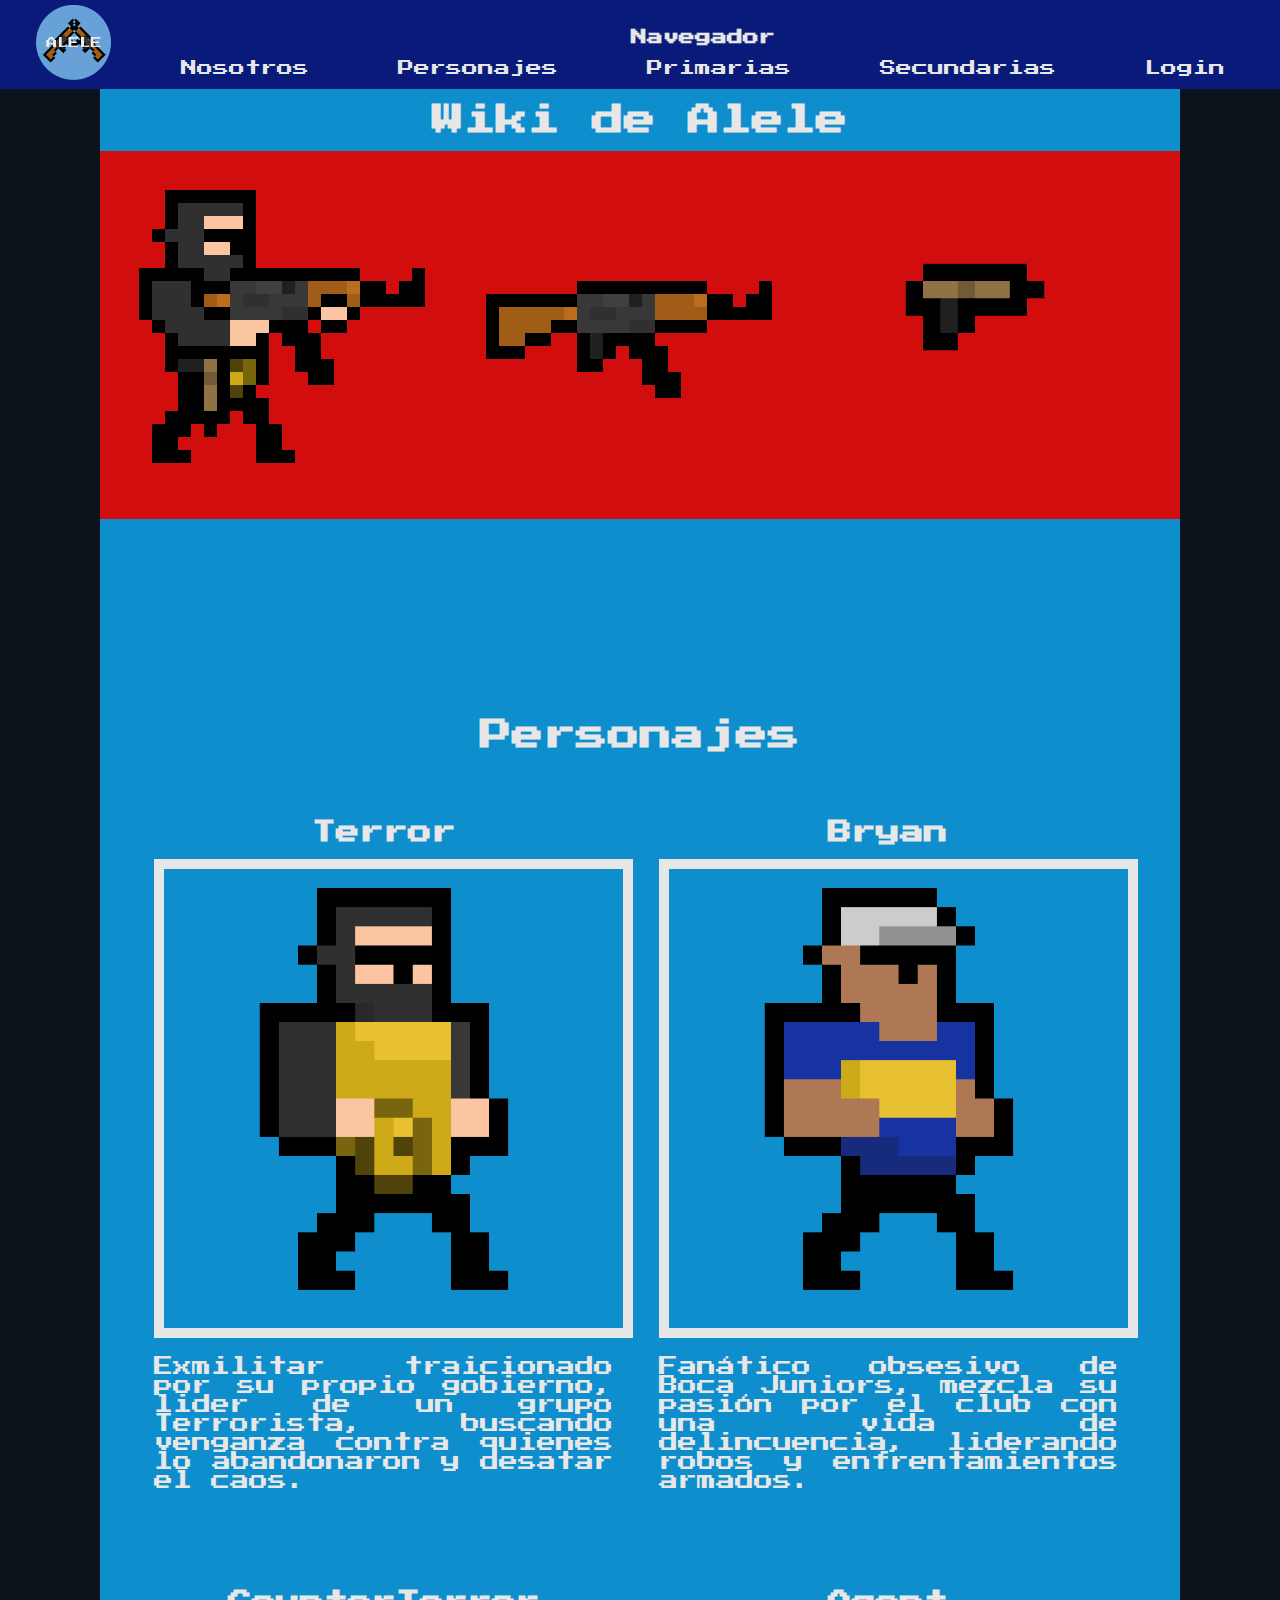
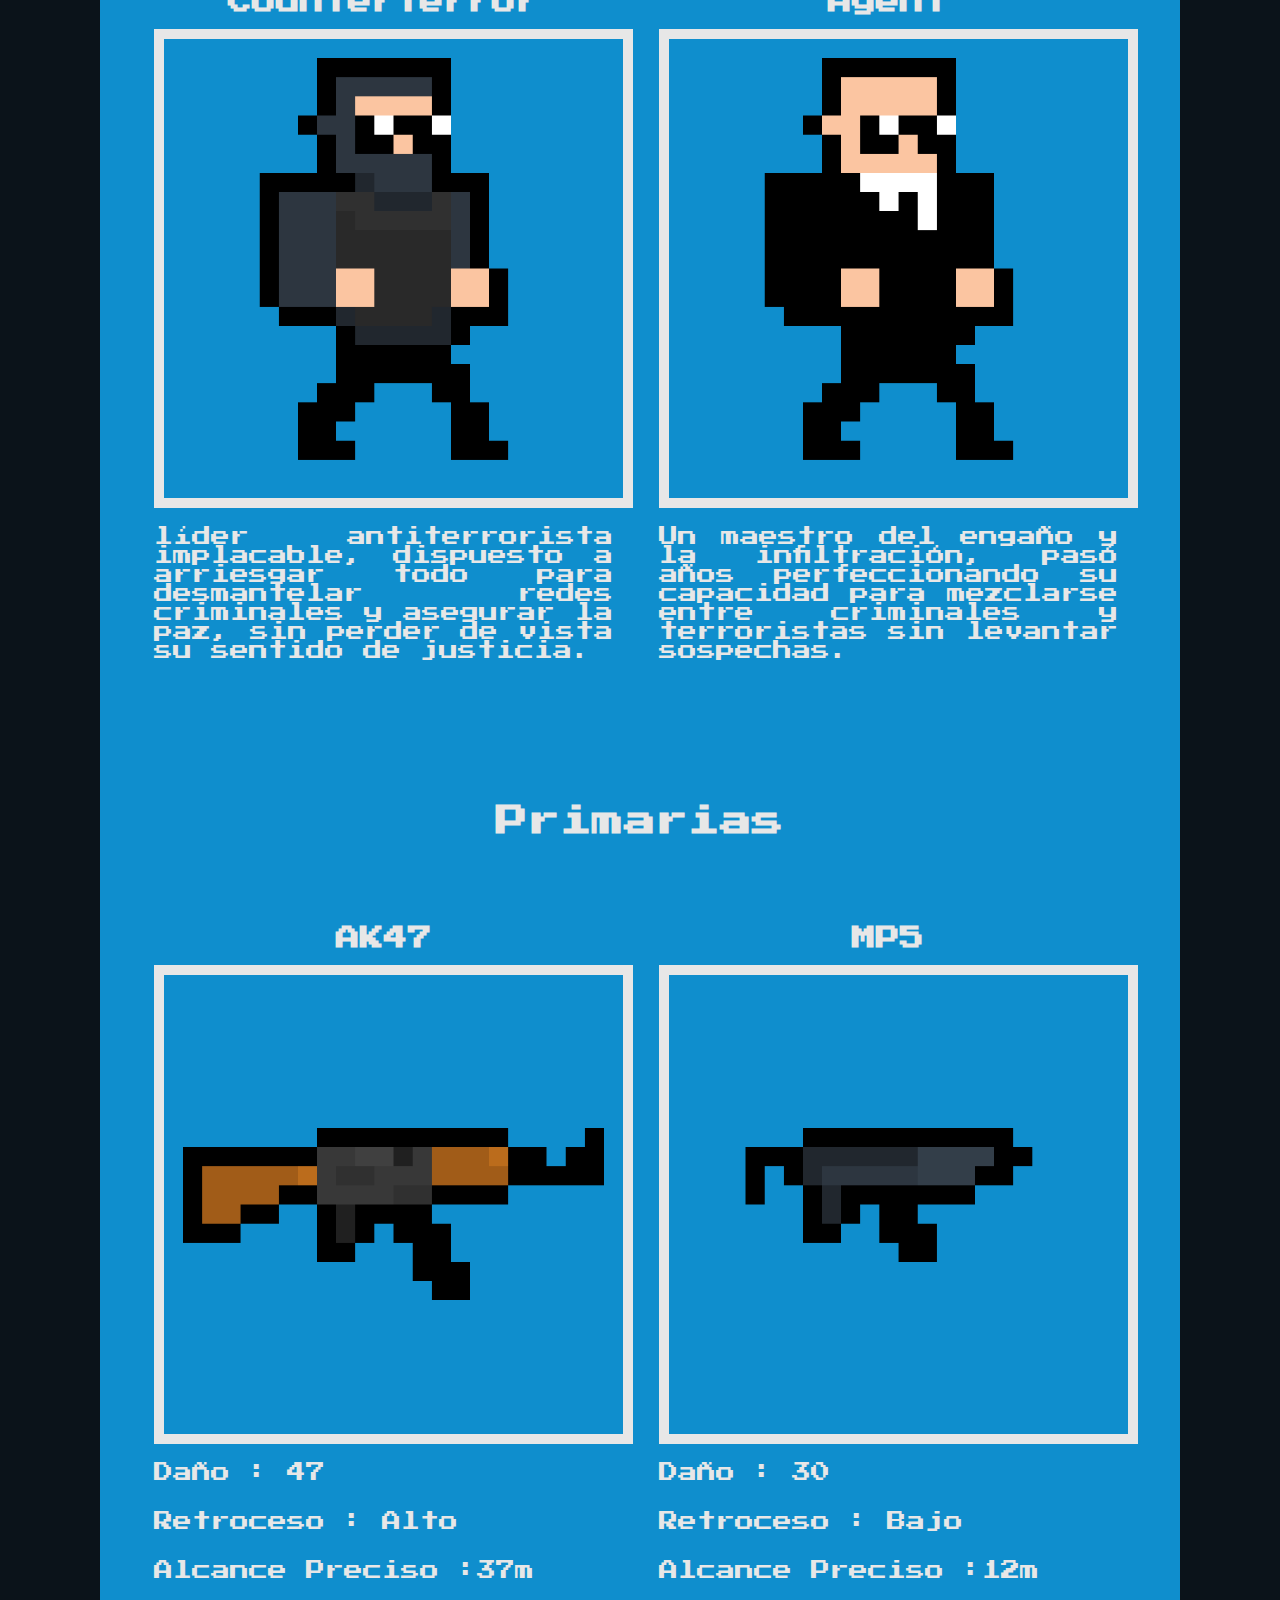
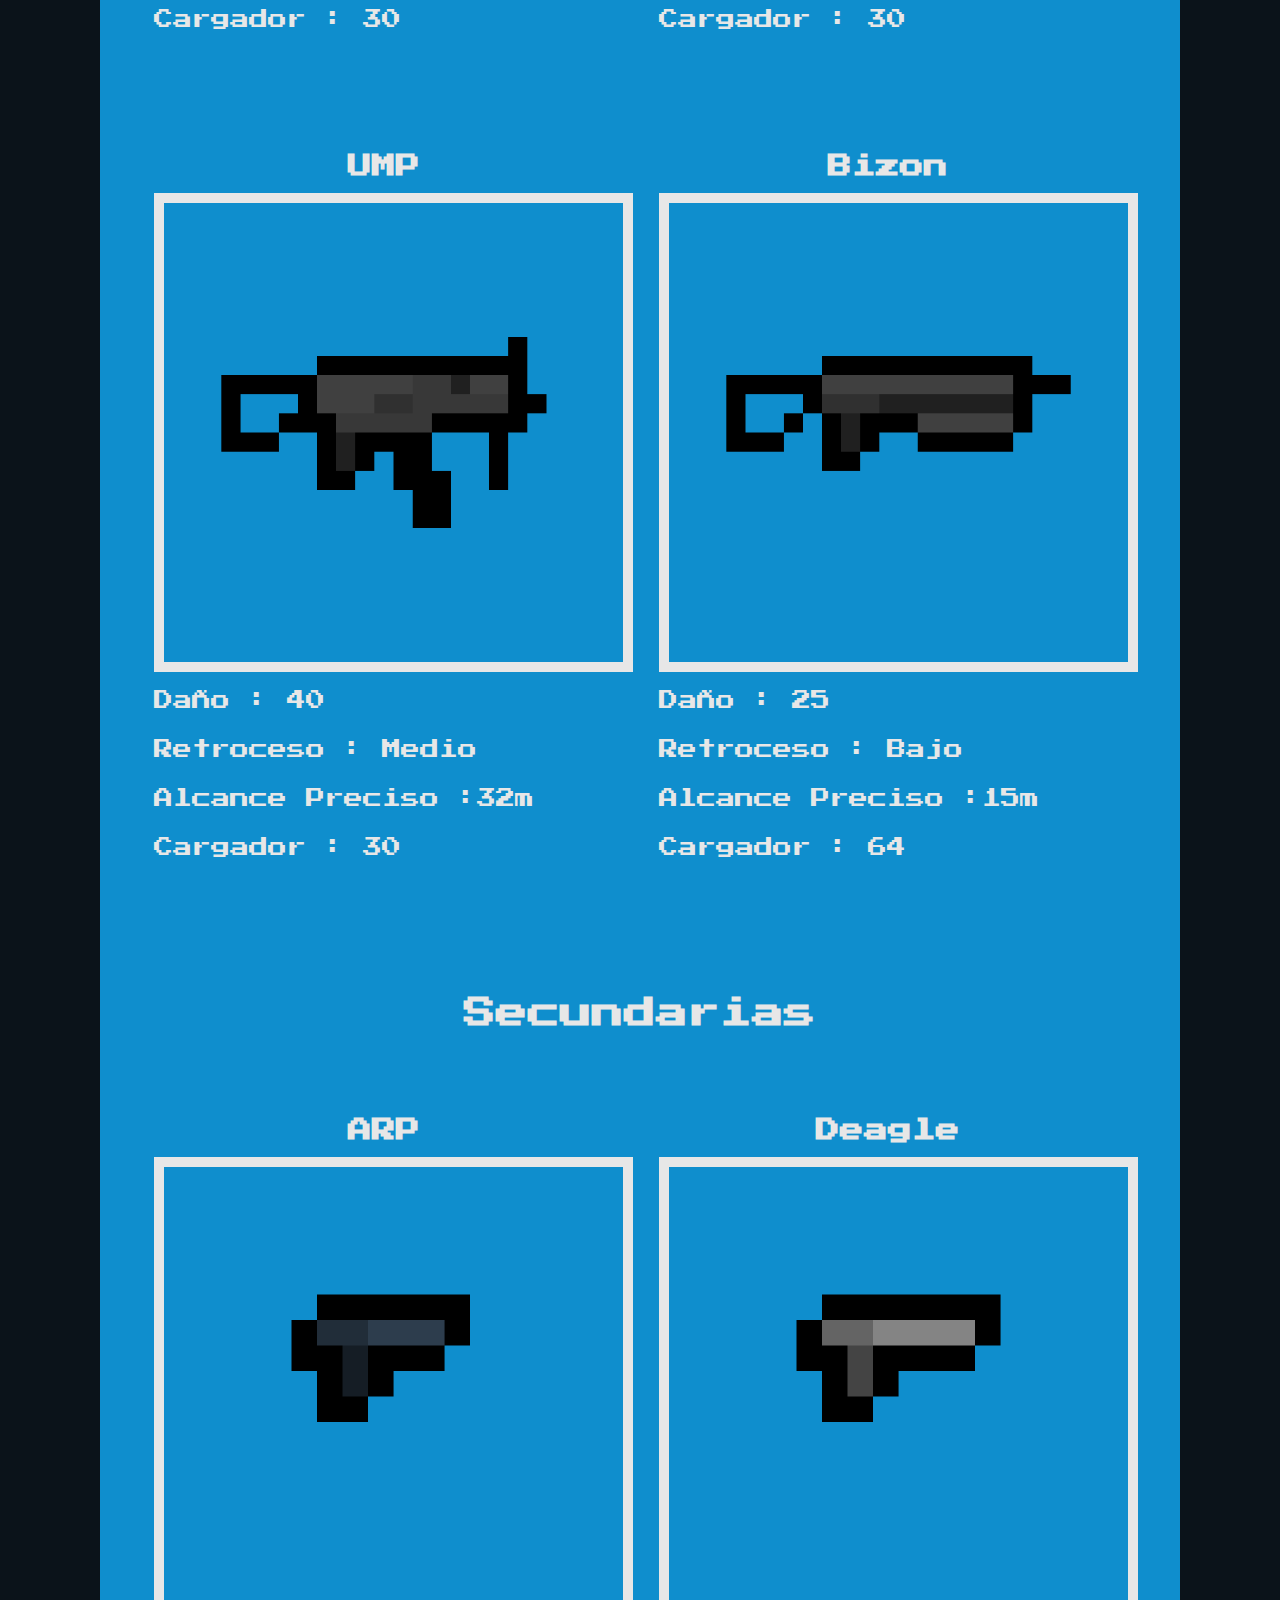
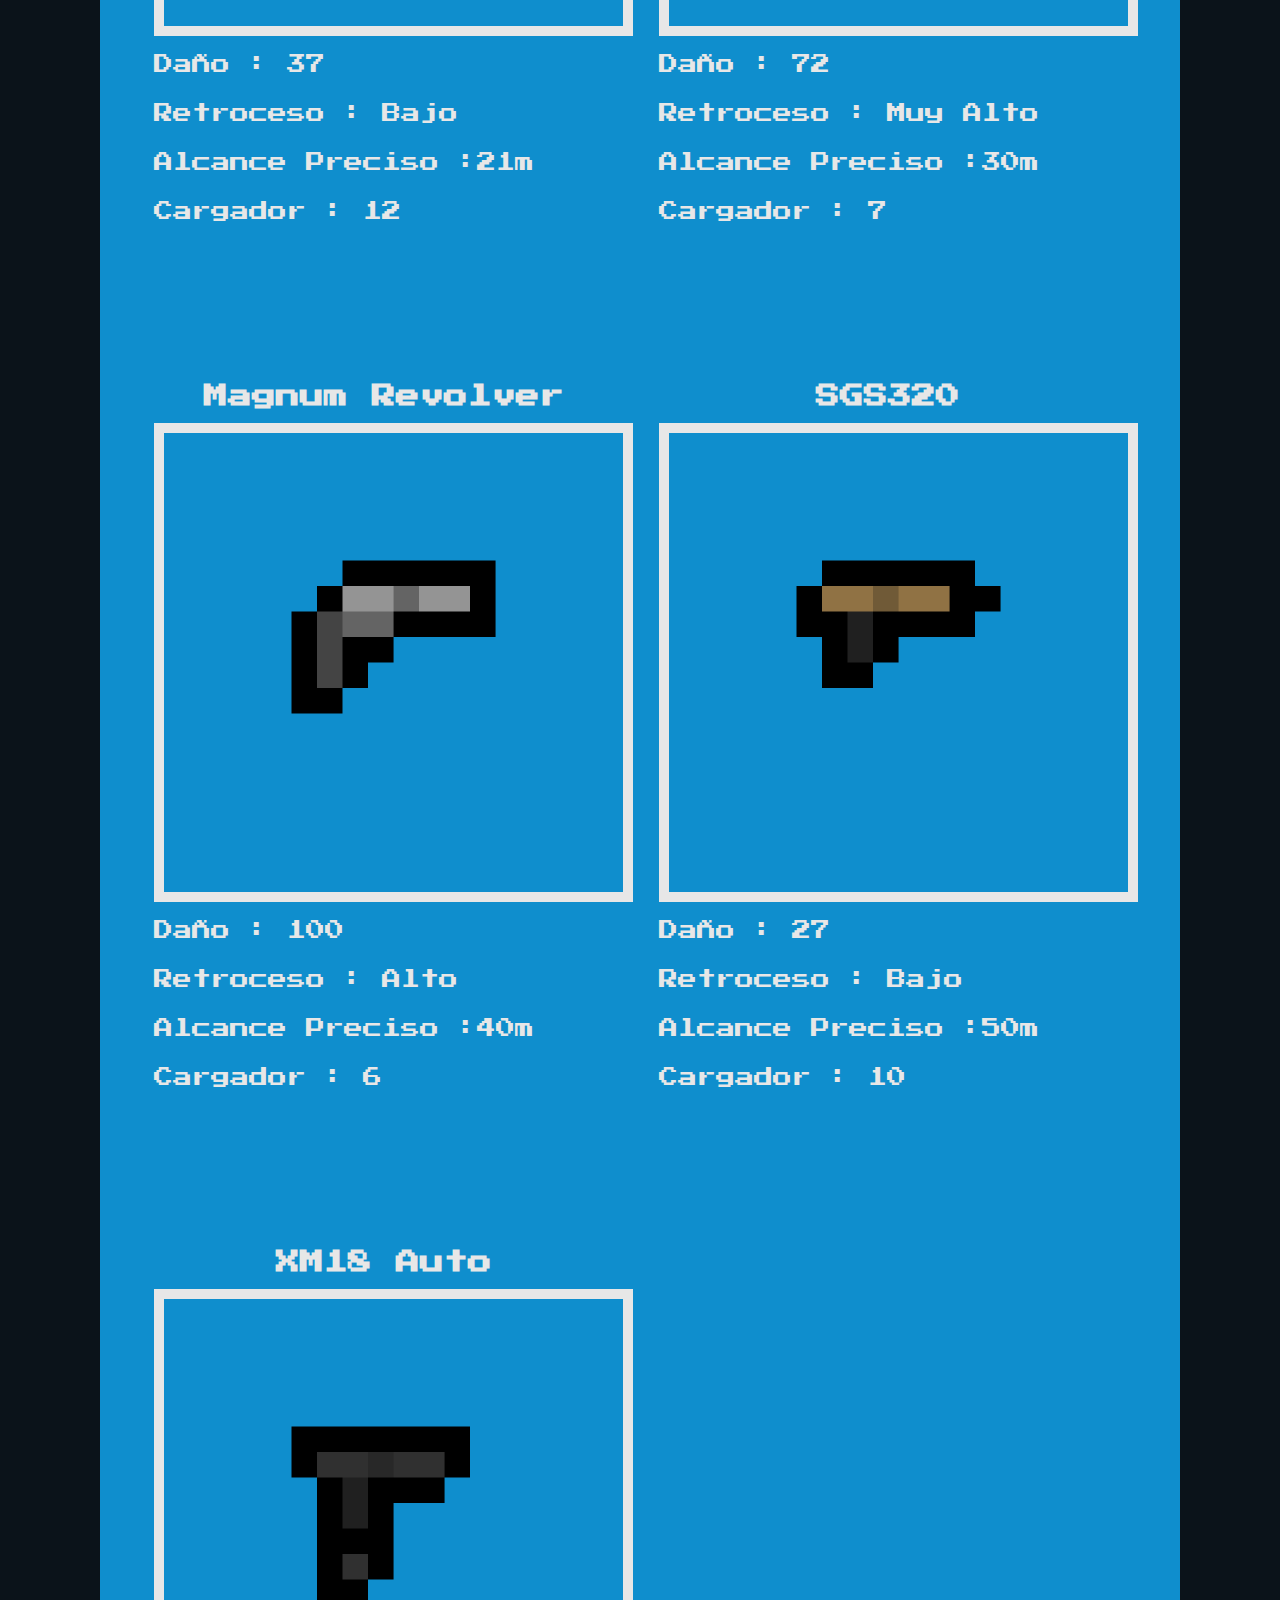
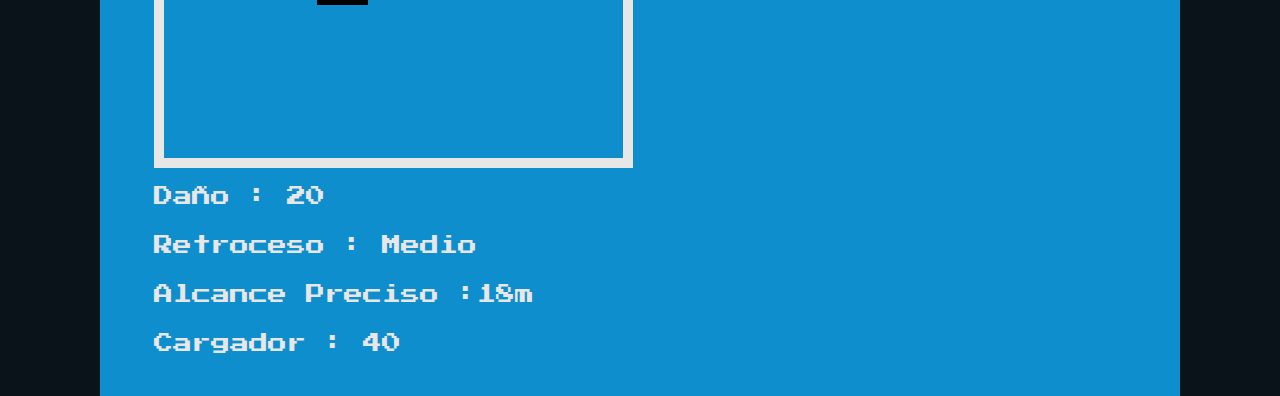
<file: index.html>
<!DOCTYPE html>
<html lang="en">
<head>
    <meta charset="UTF-8">
    <meta name="viewport" content="width=device-width, initial-scale=1.0">
    <link rel="stylesheet" href="./styles.css">
    <title>Wiki</title>
</head>
<body>
    <header class="header">
        <div class="header_aberration">
            <a href="/index.html"><img src="./img/Logo.png" alt="Logo"></a>
            <nav class="header_navegador">
                <h4 class="navegador_titulo">Navegador</h4>
                <ul class="navegador_lista">
                    <a href="/pages/nosotros.html"><li>Nosotros</li></a>
                    <a href="#personajes"><li>Personajes</li></a>
                    <a href="#primarias"><li>Primarias</li></a>
                    <a href="#secundarias"><li>Secundarias</li></a>
                    <a href="/pages/login.html"><li>Login</li></a>
                </ul>
            </nav>
        </div>
    </header>
    <div class="aberracion">
        <h1 class="titulo">Wiki de Alele</h1>
        <div class="index_seleccion">
            <a href="#personajes"><img src="./img/PJ.png  " alt="Personajes"></a>
            <a href="#primarias"><img src="./img/Armas/Primarias/AK_47.png" alt="Primarias"></a>
            <a href="#secundarias"><img src="./img/Armas/Secundarias/SGS320.png" alt="Secundarias"></a>
        </div>
        <h1 id="personajes" class="titulo_index">Personajes</h1>
        <div class="index_personajes">
            <div>
                <h2 class="titulo">Terror</h2>
                <img src="./img/Personajes/Terror.png" alt="Terror">
                <p class="texto_descripcion">Exmilitar traicionado por su propio gobierno, lider de un grupo Terrorista, buscando venganza contra quienes lo abandonaron y desatar el caos.</p>
            </div>
            <div>
                <h2 class="titulo">Bryan</h2>
                <img src="./img/Personajes/Bryan.png" alt="Bryan">
                <p class="texto_descripcion">Fanático obsesivo de Boca Juniors, mezcla su pasión por el club con una vida de delincuencia, liderando robos y enfrentamientos armados.</p>
            </div>
            <div>
                <h2 class="titulo">CounterTerror</h2>
                <img src="./img/Personajes/CounterTerror.png" alt="CounterTerror">
                <p class="texto_descripcion">líder antiterrorista implacable, dispuesto a arriesgar todo para desmantelar redes criminales y asegurar la paz, sin perder de vista su sentido de justicia.</p>
            </div>
            <div>
                <h2 class="titulo">Agent</h2>
                <img src="./img/Personajes/Agent.png" alt="Agent">
                <p class="texto_descripcion">Un maestro del engaño y la infiltración, pasó años perfeccionando su capacidad para mezclarse entre criminales y terroristas sin levantar sospechas.</p>
            </div>
        </div>
        <h1 id="primarias" class="titulo_index">Primarias</h1>
        <div class="index_primarias">
            <div>
                <h2 class="titulo">AK47</h2>
                <img src="./img/Armas/Primarias/AK_47.png" alt="AK47">
                <p class="texto_descripcion">Daño : 47</p>
                <p class="texto_descripcion">Retroceso : Alto</p>
                <p class="texto_descripcion">Alcance Preciso :37m</p>
                <p class="texto_descripcion">Cargador : 30</p>
            </div>
            <div>
                <h2 class="titulo">MP5</h2>
                <img src="./img/Armas/Primarias/MP_5.png" alt="MP5">
                <p class="texto_descripcion">Daño : 30</p>
                <p class="texto_descripcion">Retroceso : Bajo</p>
                <p class="texto_descripcion">Alcance Preciso :12m</p>
                <p class="texto_descripcion">Cargador : 30</p>
            </div>
            <div>
                <h2 class="titulo">UMP</h2>
                <img src="./img/Armas/Primarias/UMP.png" alt="UMP">
                <p class="texto_descripcion">Daño : 40</p>
                <p class="texto_descripcion">Retroceso : Medio</p>
                <p class="texto_descripcion">Alcance Preciso :32m</p>
                <p class="texto_descripcion">Cargador : 30</p>
            </div>
            <div>
                <h2 class="titulo">Bizon</h2>
                <img src="./img/Armas/Primarias/Bizon.png" alt="Bizon">
                <p class="texto_descripcion">Daño : 25</p>
                <p class="texto_descripcion">Retroceso : Bajo</p>
                <p class="texto_descripcion">Alcance Preciso :15m</p>
                <p class="texto_descripcion">Cargador : 64</p>
            </div>
        </div>
        <h1 id="secundarias" class="titulo_index">Secundarias</h1>
        <div class="index_secundarias">
            <div>
                <h2 class="titulo">ARP</h2>
                <img src="./img/Armas/Secundarias/ARP.png" alt="ARP">
                <p class="texto_descripcion">Daño : 37</p>
                <p class="texto_descripcion">Retroceso : Bajo</p>
                <p class="texto_descripcion">Alcance Preciso :21m</p>
                <p class="texto_descripcion">Cargador : 12</p>
            </div>
            <div>
                <h2 class="titulo">Deagle</h2>
                <img src="./img/Armas/Secundarias/Deagle.png" alt="Deagle">
                <p class="texto_descripcion">Daño : 72</p>
                <p class="texto_descripcion">Retroceso : Muy Alto</p>
                <p class="texto_descripcion">Alcance Preciso :30m</p>
                <p class="texto_descripcion">Cargador : 7</p>
            </div>
            <div>
                <h2 class="titulo">Magnum Revolver</h2>
                <img src="./img/Armas/Secundarias/Magnum Revolver.png" alt="Magnum Revolver">
                <p class="texto_descripcion">Daño : 100</p>
                <p class="texto_descripcion">Retroceso : Alto</p>
                <p class="texto_descripcion">Alcance Preciso :40m</p>
                <p class="texto_descripcion">Cargador : 6</p>
            </div>
            <div>
                <h2 class="titulo">SGS320</h2>
                <img src="./img/Armas/Secundarias/SGS320.png" alt="SGS320">
                <p class="texto_descripcion">Daño : 27</p>
                <p class="texto_descripcion">Retroceso : Bajo</p>
                <p class="texto_descripcion">Alcance Preciso :50m</p>
                <p class="texto_descripcion">Cargador : 10</p>
            </div>
            <div>
                <h2 class="titulo">XM18 Auto</h2>
                <img src="./img/Armas/Secundarias/XM18 Auto.png" alt="XM18 Auto">
                <p class="texto_descripcion">Daño : 20</p>
                <p class="texto_descripcion">Retroceso : Medio</p>
                <p class="texto_descripcion">Alcance Preciso :18m</p>
                <p class="texto_descripcion">Cargador : 40</p>
            </div>
        </div>
    </div>
</body>
</html>
</file>
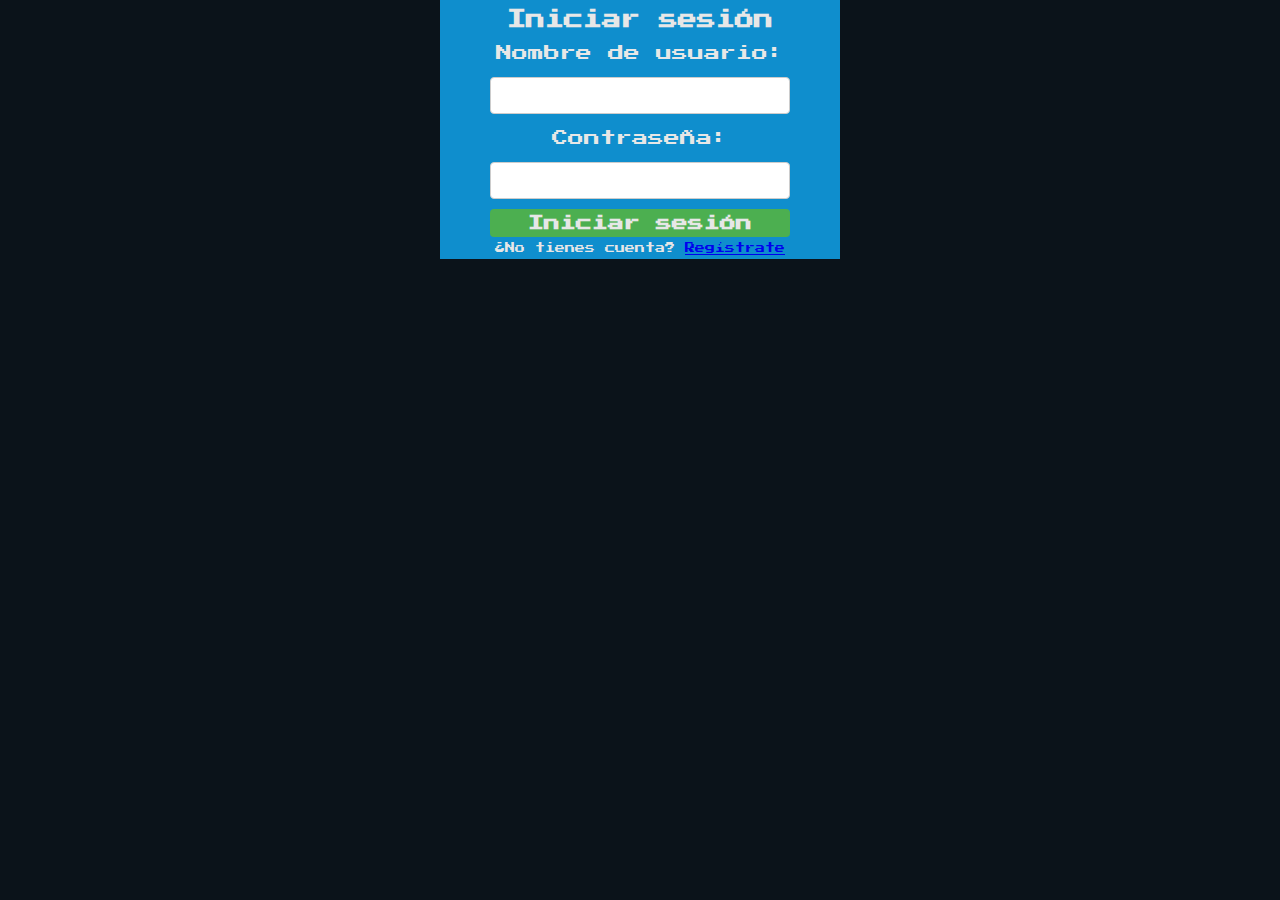
<file: pages/login.html>
<!DOCTYPE html>
<html lang="es">
<head>
    <meta charset="UTF-8">
    <meta name="viewport" content="width=device-width, initial-scale=1.0">
    <title>Login - Wiki Alele</title>
    <link rel="stylesheet" href="../styles.css">
</head>
<body>
    <main>
        <div class="aberracion_login">
            <div class="aberracion_login_2">
                <h1 class="titulo_form">Iniciar sesión</h1>
                <form action="../login.php" method="POST">
                    <label class="texto_form" for="username">Nombre de usuario:</label>
                    <input type="text" id="username" name="username" required>
        
                    <label class="texto_form" for="password">Contraseña:</label>
                    <input type="password" id="password" name="password" required>
        
                    <button class="texto_form" type="submit">Iniciar sesión</button>
                </form>
                <p class="detalles_form">¿No tienes cuenta? <a href="registro.html">Regístrate</a></p>
            </div>
        </div>
    </main>
</body>
</html>
</file>
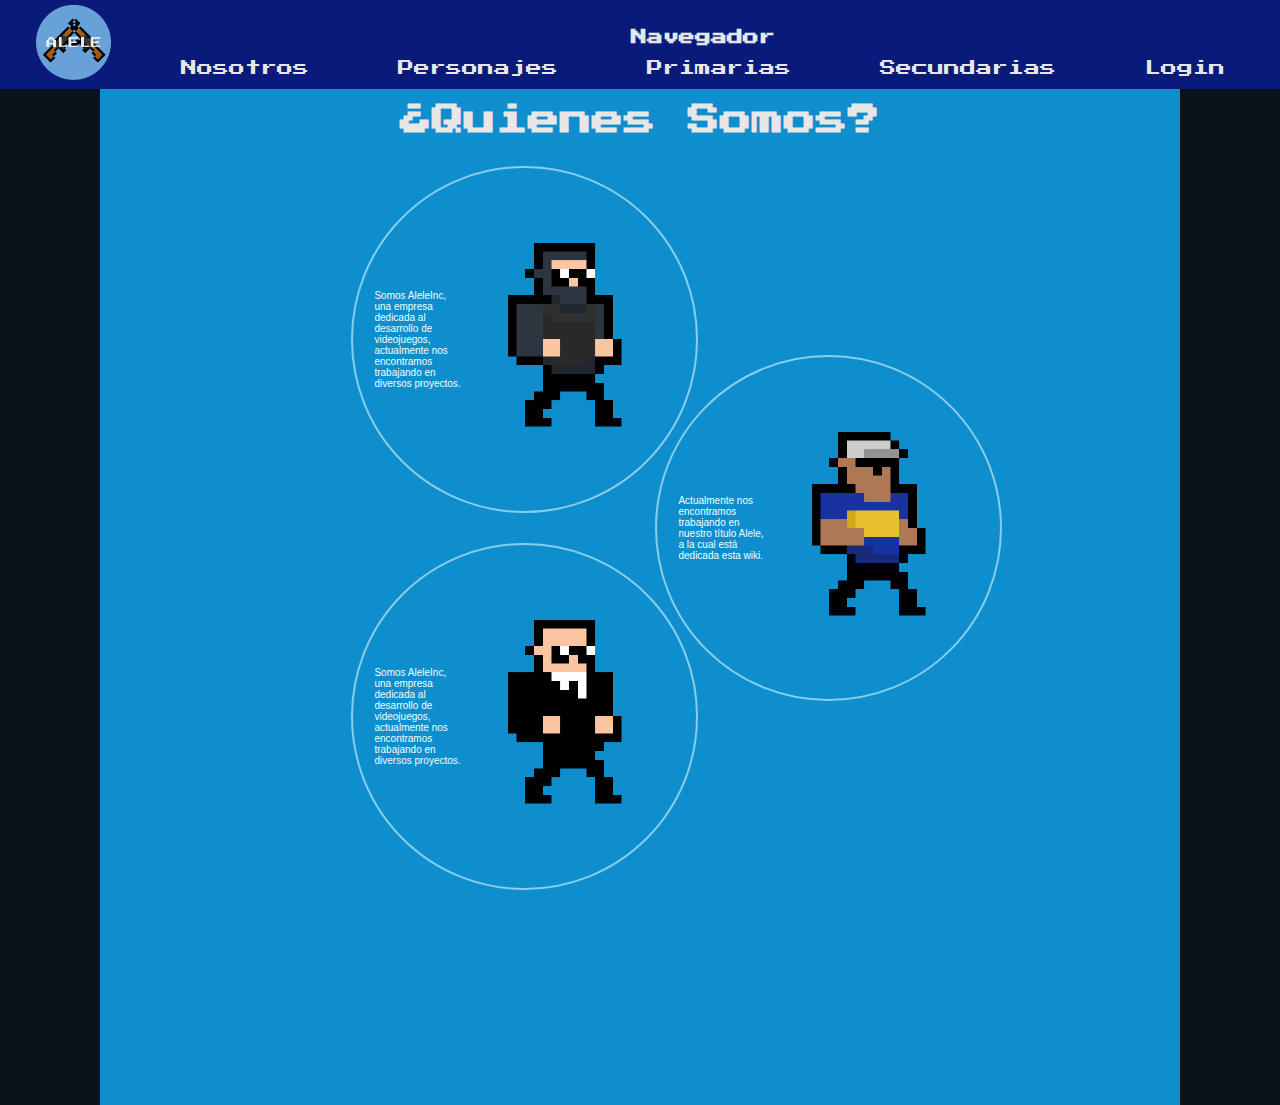
<file: pages/nosotros.html>
<!DOCTYPE html>
<html lang="es">
<head>
    <meta charset="UTF-8">
    <meta name="viewport" content="width=device-width, initial-scale=1.0">
    <title>Wiki</title>
    <link rel="stylesheet" href="../styles.css">
</head>
<body>
    <header class="header">
        <div class="header_aberration">
            <a href="/index.html"><img src="../img/Logo.png" alt="Logo"></a>
            <nav class="header_navegador">
                <h4 class="navegador_titulo">Navegador</h4>
                <ul class="navegador_lista">
                    <a href="/pages/nosotros.html"><li>Nosotros</li></a>
                    <a href="/index.html"><li>Personajes</li></a>
                    <a href="/index.html"><li>Primarias</li></a>
                    <a href="/index.html"><li>Secundarias</li></a>
                    <a href="/pages/login.html"><li>Login</li></a>
                </ul>
            </nav>
        </div>
    </header>
    <div class="aberracion">
        <main>
            <h1 class="titulo">¿Quienes Somos?</h1>
            <div class="info">
                <div class="circulo_nosotros nos1">
                    <p>Somos AleleInc, una empresa dedicada al desarrollo de videojuegos, actualmente nos encontramos trabajando en diversos proyectos.</p>
                    <img src="../img/Personajes/CounterTerror.png" alt="Imagen de una personita">
                </div>
                <div class="circulo_nosotros nos2">
                    <p>Actualmente nos encontramos trabajando en nuestro título Alele, a la cual está dedicada esta wiki.</p>
                    <img src="../img/Personajes/Bryan.png" alt="Imagen de una personita">
                </div>
                <div class="circulo_nosotros nos3">
                    <p>Somos AleleInc, una empresa dedicada al desarrollo de videojuegos, actualmente nos encontramos trabajando en diversos proyectos.</p>
                    <img src="../img/Personajes/Agent.png" alt="Imagen de una personita">
                </div>
            </div>
        </main>
    </div>
    <footer>

    </footer>
</body>
</html>
</file>
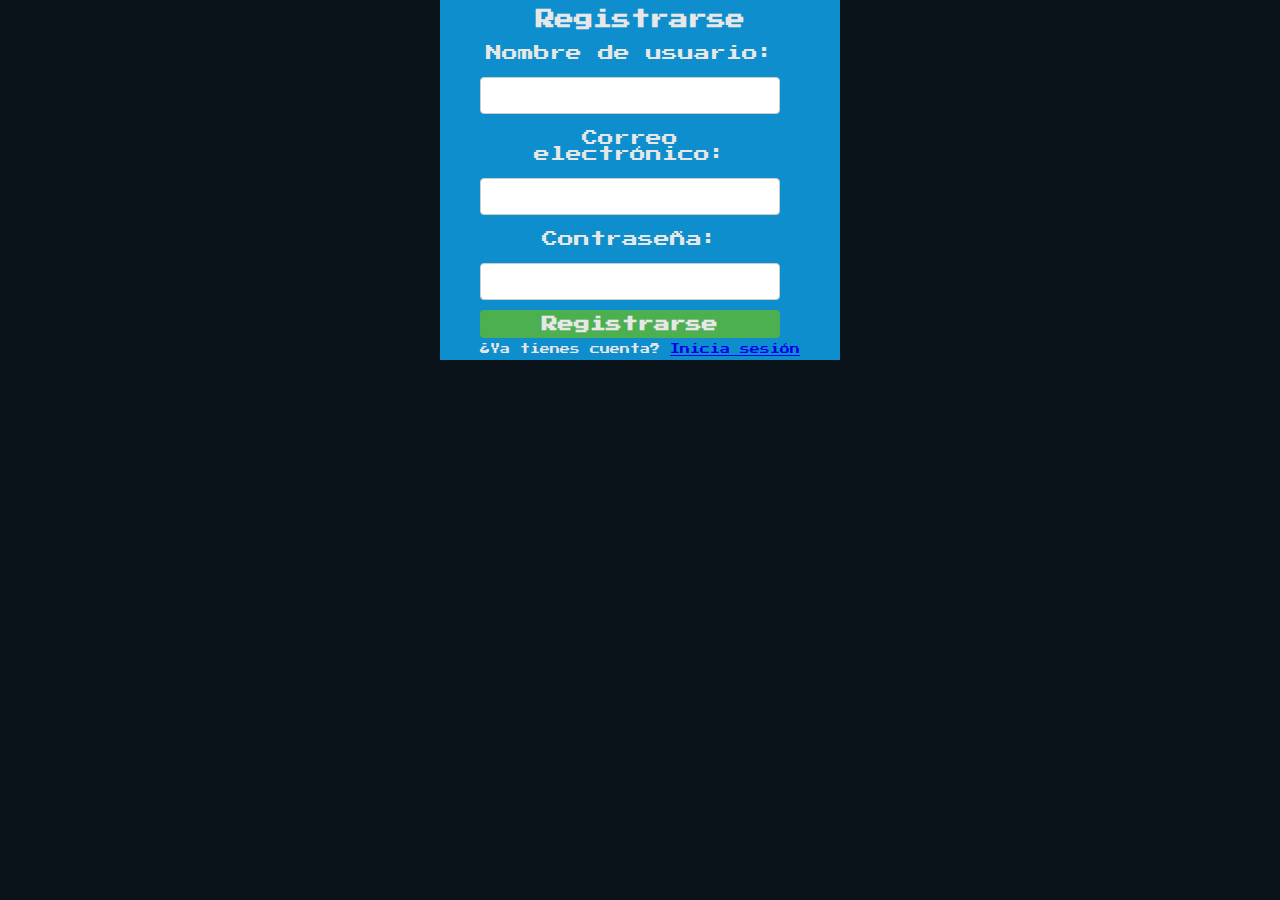
<file: pages/registro.html>
<!DOCTYPE html>
<html lang="es">
<head>
    <meta charset="UTF-8">
    <meta name="viewport" content="width=device-width, initial-scale=1.0">
    <title>Registro - Wiki Alele</title>
    <link rel="stylesheet" href="../styles.css">
</head>
<body>
    <main>
        <div class="aberracion_login">
            <div class="aberracion_login_2">
                <h1 class="titulo_form">Registrarse</h1>
                <form action="../register.php" method="POST">
                    <label class="texto_form" for="username">Nombre de usuario:</label>
                    <input type="text" id="username" name="username" required>

                    <label class="texto_form" for="email">Correo electrónico:</label>
                    <input type="email" id="email" name="email" required>

                    <label class="texto_form" for="password">Contraseña:</label>
                    <input type="password" id="password" name="password" required>

                    <button class="texto_form" type="submit">Registrarse</button>
                </form>
                <p class="detalles_form">¿Ya tienes cuenta? <a href="login.html">Inicia sesión</a></p>
            </div>
        </div>
    </main>
</body>
</html>
</file>
<file: styles.css>
/*Fuentes Chongi Chongi*/
@import url('https://fonts.googleapis.com/css2?family=Press+Start+2P&display=swap');

.press-start-2p-regular {
    font-family: "Press Start 2P", system-ui;
    font-weight: 400;
    font-style: normal;
  }

:root {
    --ColorPrimario_1:rgb(9, 26, 123);
    --ColorPrimario_2:rgb(210, 13, 13); 
    --ColorPrimario_3:rgb(15, 142, 205); 
    --ColorFondo:rgb(11, 19, 26);
    --ColorSeleccion:rgb(224, 224, 224);
    --ColorTexto_1:rgb(231, 231, 231);
}

@import url('https://fonts.googleapis.com/css2?family=Poppins:ital,wght@0,100;0,200;0,300;0,400;0,500;0,600;0,700;0,800;0,900;1,100;1,200;1,300;1,400;1,500;1,600;1,700;1,800;1,900&display=swap');
/* font-family: "Poppins", sans-serif; */

*{
    margin: 0;
    padding: 0;
}

body{
    background-color:var(--ColorFondo);
}

.aberracion{
    width: 1080px;
    height: 100%;
    padding: 0px 0px 200px;
    margin: auto;
    background-color:var(--ColorPrimario_3) ;
}

.aberracion_login{
    margin: auto;
    display: flex;
    align-content: center;
    width: 400px;
    background-color:var(--ColorPrimario_3)
}
.aberracion_login_2{
    margin: auto;
}

/* Titulos */
.titulo{
    text-align: center;
    color: var(--ColorTexto_1);
    font-family: "Press Start 2P", system-ui;
    padding: 15px 0px;
}

.titulo_index{
    text-align: center;
    color: var(--ColorTexto_1);
    font-family: "Press Start 2P", system-ui;
    margin: 200px 0px 0px;
}

.texto_descripcion{
    text-align:justify;
    color: var(--ColorTexto_1);
    font-size: larger;
    font-family: "Press Start 2P", system-ui;
    padding: 15px 0px;
}

.titulo_form{
    text-align:center;
    color: var(--ColorTexto_1);
    font-size:larger;
    font-family: "Press Start 2P", system-ui;
    padding: 10px 0px;
}

.texto_form{
    text-align:center;
    color: var(--ColorTexto_1);
    font-size:medium;
    font-family: "Press Start 2P", system-ui;
    padding: 6px 0px;
}

.detalles_form{
    text-align:center;
    color: var(--ColorTexto_1);
    font-size:x-small;
    font-family: "Press Start 2P", system-ui;
    padding: 6px 0px;
}
/*Header y Navegador*/
.navegador_titulo{
    color: var(--ColorTexto_1);
    font-family: "Press Start 2P", system-ui;
    padding: 15px 0px;
}

.navegador_lista{
    color: var(--ColorTexto_1);
    font-family: "Press Start 2P", system-ui;
}
.header{
    background-color:var(--ColorPrimario_1);
    /*border: 5px solid var(--ColorTexto_1);*/
}

.header_aberration{
    margin: auto;
    width: 1260px;
    text-align: center;
    display: grid;
    grid-template-columns: 10% auto;
}

.header img{
    padding: 5px ;
    width: 75px;
    margin: auto;
}
.header_navegador{
    margin: auto;
    width: 100%;
}

.header_navegador ul{
    display: flex;
    justify-content: space-around; 
}

.header_navegador ul a{
    display: inline;
    text-decoration: none;
    list-style: none;
    color: var(--ColorTexto_1);
}

/* Main */
main{
    padding-bottom: 0px;
}

/* Footer */

/* Pagina Index */

.index_seleccion{
    display: grid;
    grid-template-columns: auto auto auto;
    background-color: var(--ColorPrimario_2);
    padding: 20px;
}

.index_seleccion  img{
    margin: auto;
    width: 90%;
    background-color: var(--ColorPrimario_2);
    transition: transform 0.1s ease;
    border: 6px solid var(--ColorPrimario_2);
}

.index_seleccion  img:hover{
    transform: scale(1.1);
    background-color: var(--ColorSeleccion);
    border: 6px solid var(--ColorSeleccion);
}

/*Index Personajes*/

.index_personajes{
    margin: 5%;
    display: grid;
    width: 85%;
    gap: 5%;
    grid-template-columns: 50% 50%;
}

.index_personajes img{
    border: 10px solid var(--ColorTexto_1);
    width: 100%;
}

.index_primarias{
    margin: 5%;
    display: grid;
    width: 85%;
    gap: 5%;
    grid-template-columns: 50% 50%;
}

.index_primarias div{
    margin: 20px 0px 0px;
}

.index_primarias img{
    border: 10px solid var(--ColorTexto_1);
    width: 100%;
}

.index_secundarias{
    margin: 5%;
    display: grid;
    width: 85%;
    gap: 5%;
    grid-template-columns: 50% 50%;
}

.index_secundarias div{
    margin: 20px 0px 0px;
}

.index_secundarias img{
    border: 10px solid var(--ColorTexto_1);
    width: 100%;
}

/* Página Nosotros */
.circulo_nosotros{
    display: flex;
    justify-content: center;
    align-items: center;
    width: 300px;
    height: 300px;
    margin: 5%;
    padding: 7%;
    border-radius: 50%;
    border: 2px solid skyblue;
}

.circulo_nosotros img{
    width: 70%;
    height: 70%;
}

.circulo_nosotros p{
    color: azure;
    font-family: "Poppins", sans-serif;
    font-weight: 400;
    font-size: 10px;
}

.info{
    display: grid;
    grid-template-areas: 
    "nos1 nos2"
    "nos3 nos2";
    align-items: center;
    justify-content: center;
}

.nos1{
    grid-area: nos1;
}
.nos2{
    grid-area: nos2;
}
.nos3{
    grid-area: nos3;
}

form {
    display: flex;
    flex-direction: column;
    width: 300px;
}

form input {
    margin: 10px 0;
    padding: 10px;
    border: 1px solid #ccc;
    border-radius: 4px;
}

form button {
    padding: 10px;
    background-color: #4CAF50;
    color: white;
    border: none;
    cursor: pointer;
    border-radius: 4px;
    font-weight: bold;
}

form button:hover {
    background-color: #45a049;
}

form p {
    text-align: center;
}

form a {
    text-decoration: none;
    color: #4CAF50;
}

form a:hover {
    text-decoration: underline;
}
</file>
